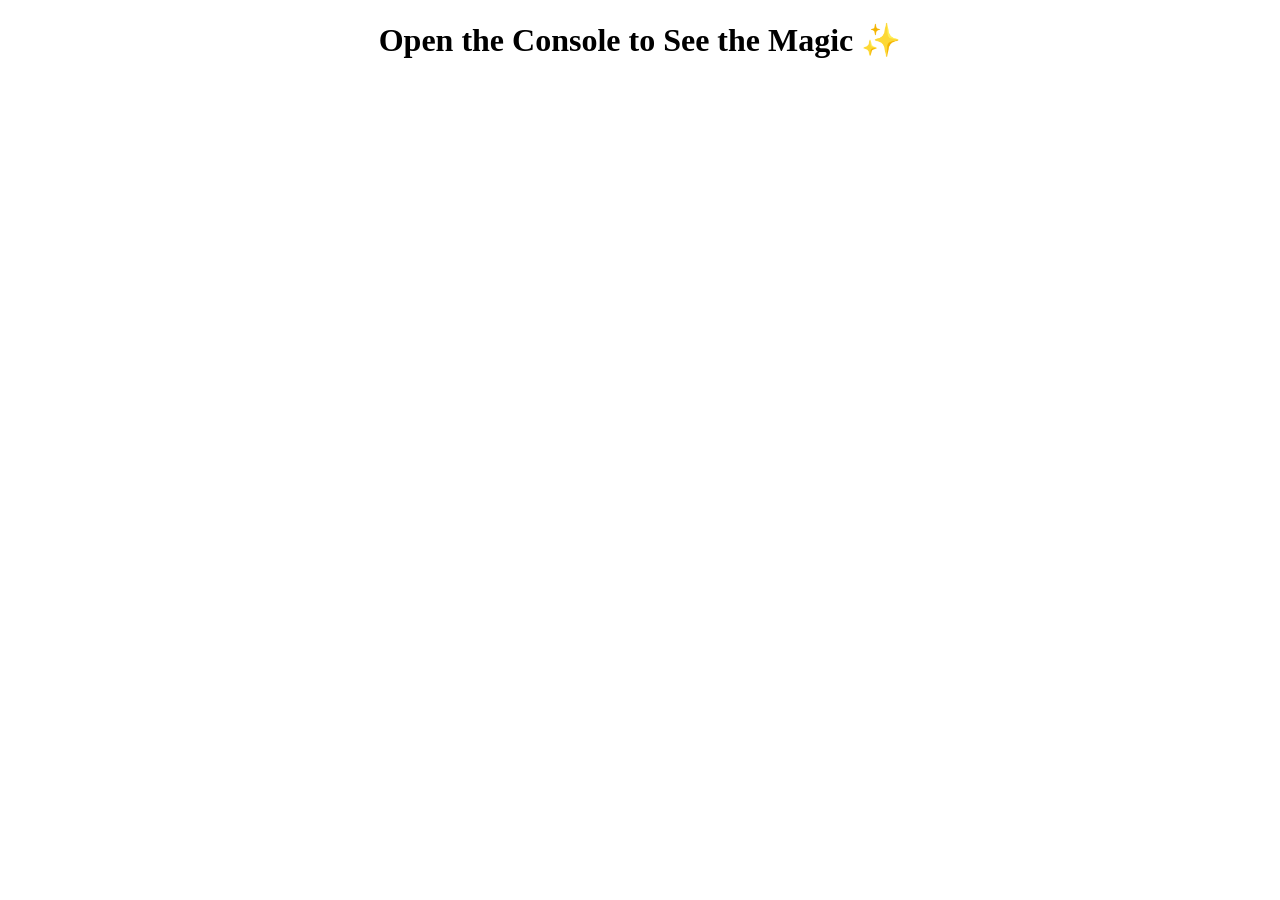
<file: 01-objects-lesson/01-Ins-Objects/index.html>
<!DOCTYPE html>
<html lang="en-gb">

<head>
  <meta charset="UTF-8">
  <meta name="viewport" content="width=device-width, initial-scale=1.0">
  <title>Objects</title>
</head>

<body>
  
  <h1 style="text-align:center">Open the Console to See the Magic ✨</h1>

  <script src="script.js"></script>

</body>
</html>
</file>
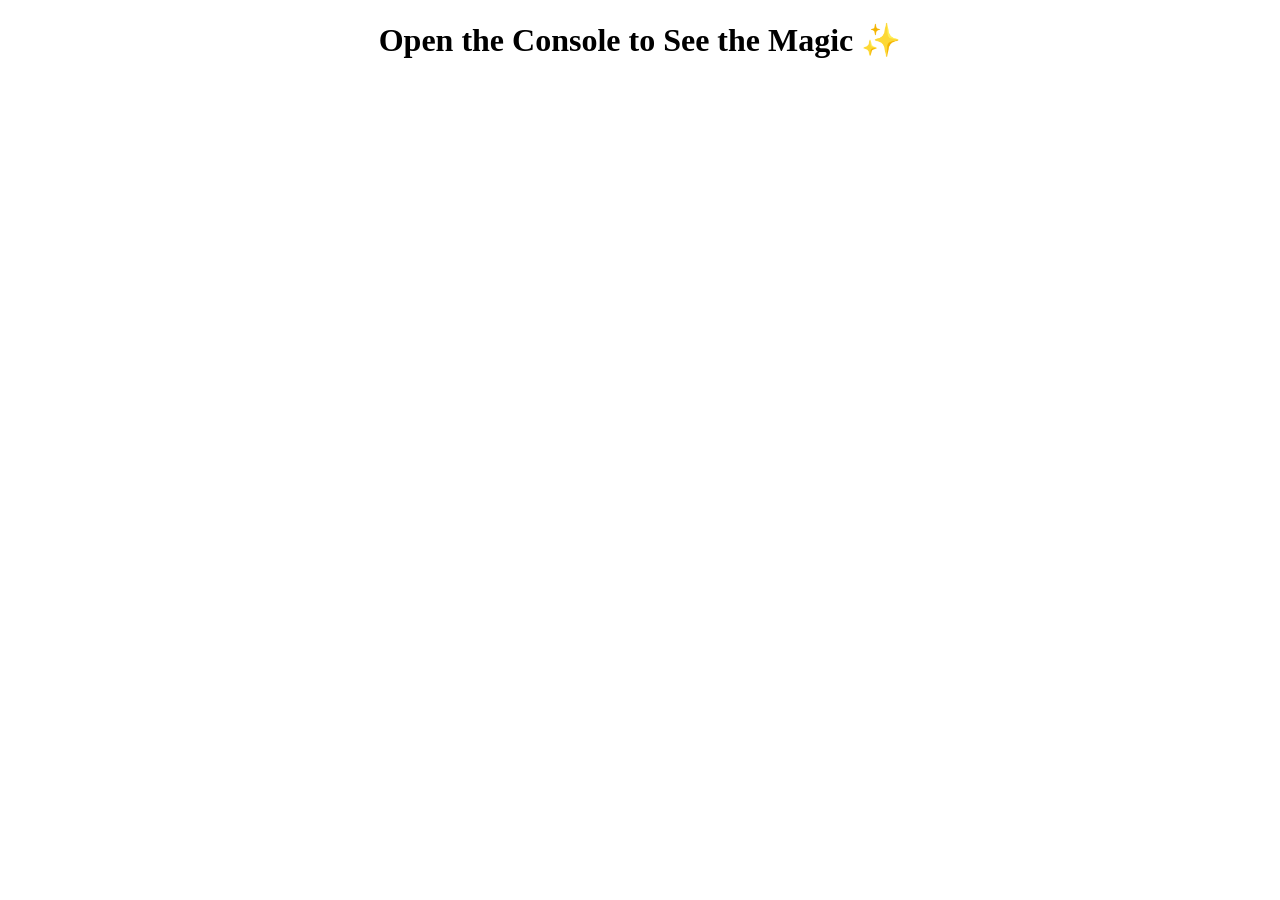
<file: 01-objects-lesson/07-We-Looping-Nested-Data/index.html>
<!DOCTYPE html>
<html lang="en-gb">

<head>
  <meta charset="UTF-8">
  <meta name="viewport" content="width=device-width, initial-scale=1.0">
  <title>Nested Data</title>
</head>

<body>
  
  <h1 style="text-align:center">Open the Console to See the Magic ✨</h1>

  <script src="script.js"></script>

</body>
</html>
</file>
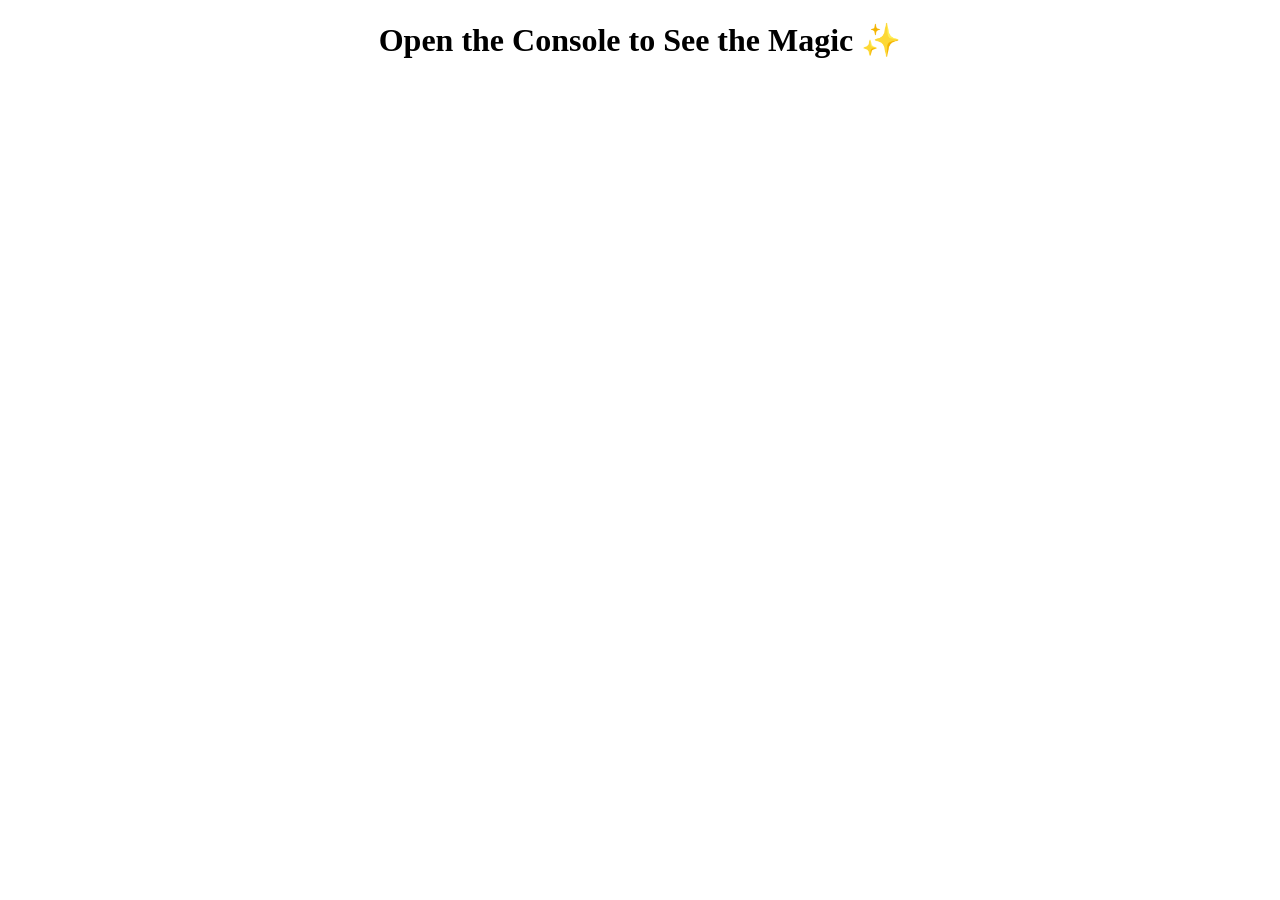
<file: 02-functions-lesson/02-Ins-Functions/index.html>
<!DOCTYPE html>
<html lang="en-gb">

<head>
  <meta charset="UTF-8">
  <meta name="viewport" content="width=device-width, initial-scale=1.0">
  <title>Functions</title>
</head>

<body>
  
  <h1 style="text-align:center">Open the Console to See the Magic ✨</h1>

  <script src="script.js"></script>

</body>
</html>
</file>
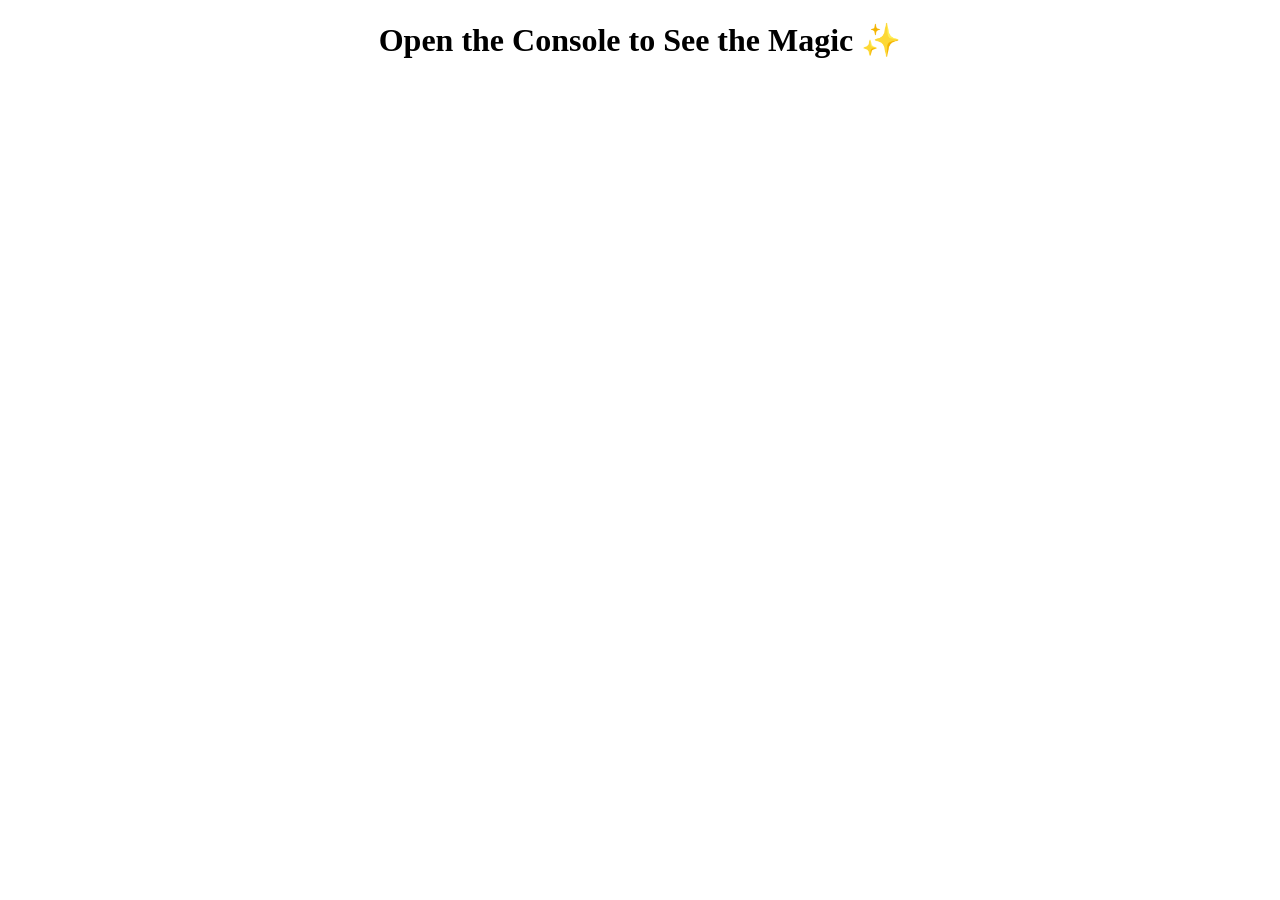
<file: 02-functions-lesson/06-Ins-Scope/index.html>
<!DOCTYPE html>
<html lang="en-gb">

<head>
  <meta charset="UTF-8">
  <meta name="viewport" content="width=device-width, initial-scale=1.0">
  <title>Scope</title>
</head>

<body>
  
  <h1 style="text-align:center">Open the Console to See the Magic ✨</h1>

  <script src="script.js"></script>

</body>
</html>
</file>
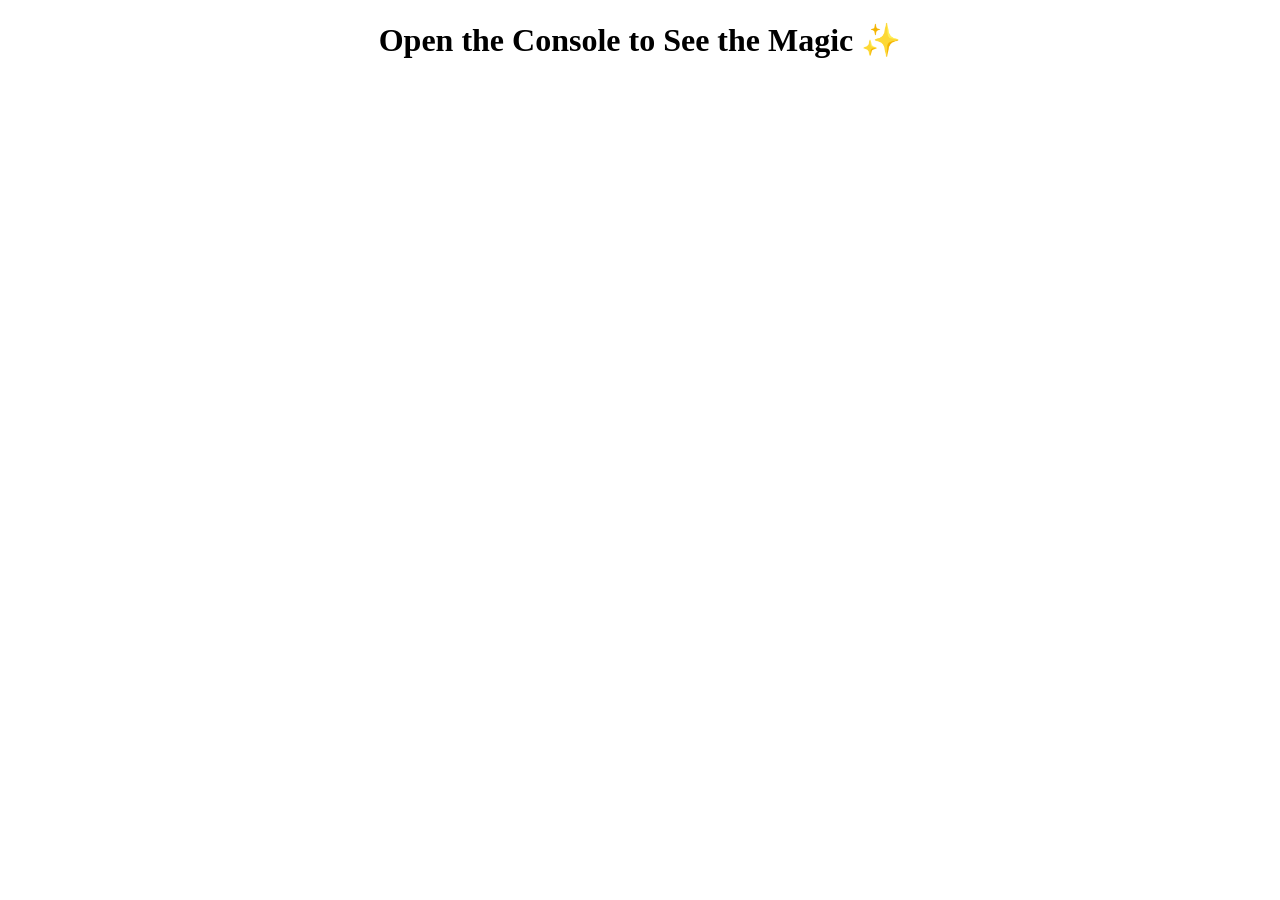
<file: 03-this-custom-methods-lesson/03-Ins-Object-This/index.html>
<!DOCTYPE html>
<html lang="en-gb">

<head>
  <meta charset="UTF-8">
  <meta name="viewport" content="width=device-width, initial-scale=1.0">
  <title>Objects</title>
</head>

<body>
  
  <h1 style="text-align:center">Open the Console to See the Magic ✨</h1>

  <script src="script.js"></script>

</body>
</html>
</file>
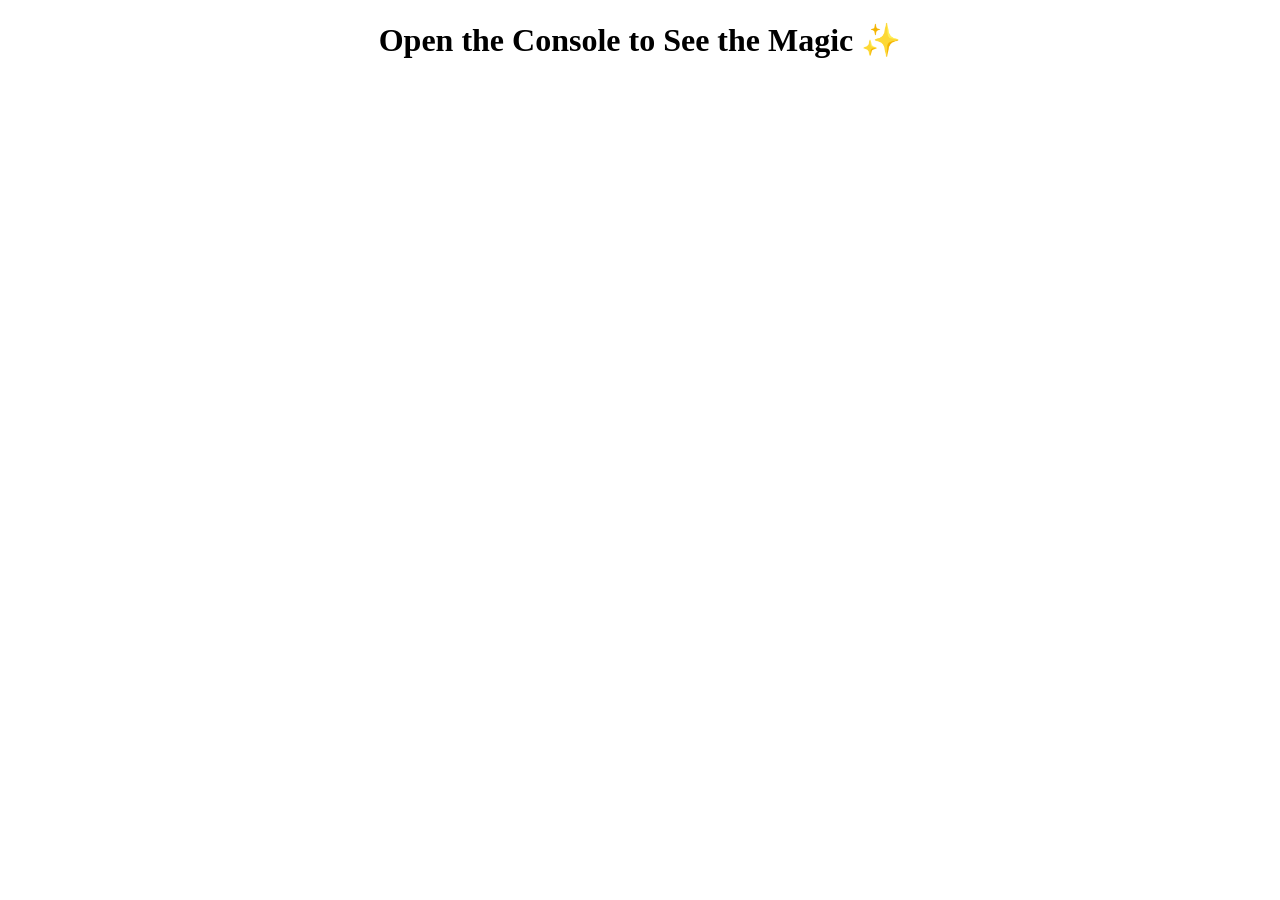
<file: 03-this-custom-methods-lesson/05-Ins-Manipulative-Methods/index.html>
<!DOCTYPE html>
<html lang="en-gb">

<head>
  <meta charset="UTF-8">
  <meta name="viewport" content="width=device-width, initial-scale=1.0">
  <title>Methods</title>
</head>

<body>
  
  <h1 style="text-align:center">Open the Console to See the Magic ✨</h1>

  <script src="script.js"></script>

</body>
</html>
</file>
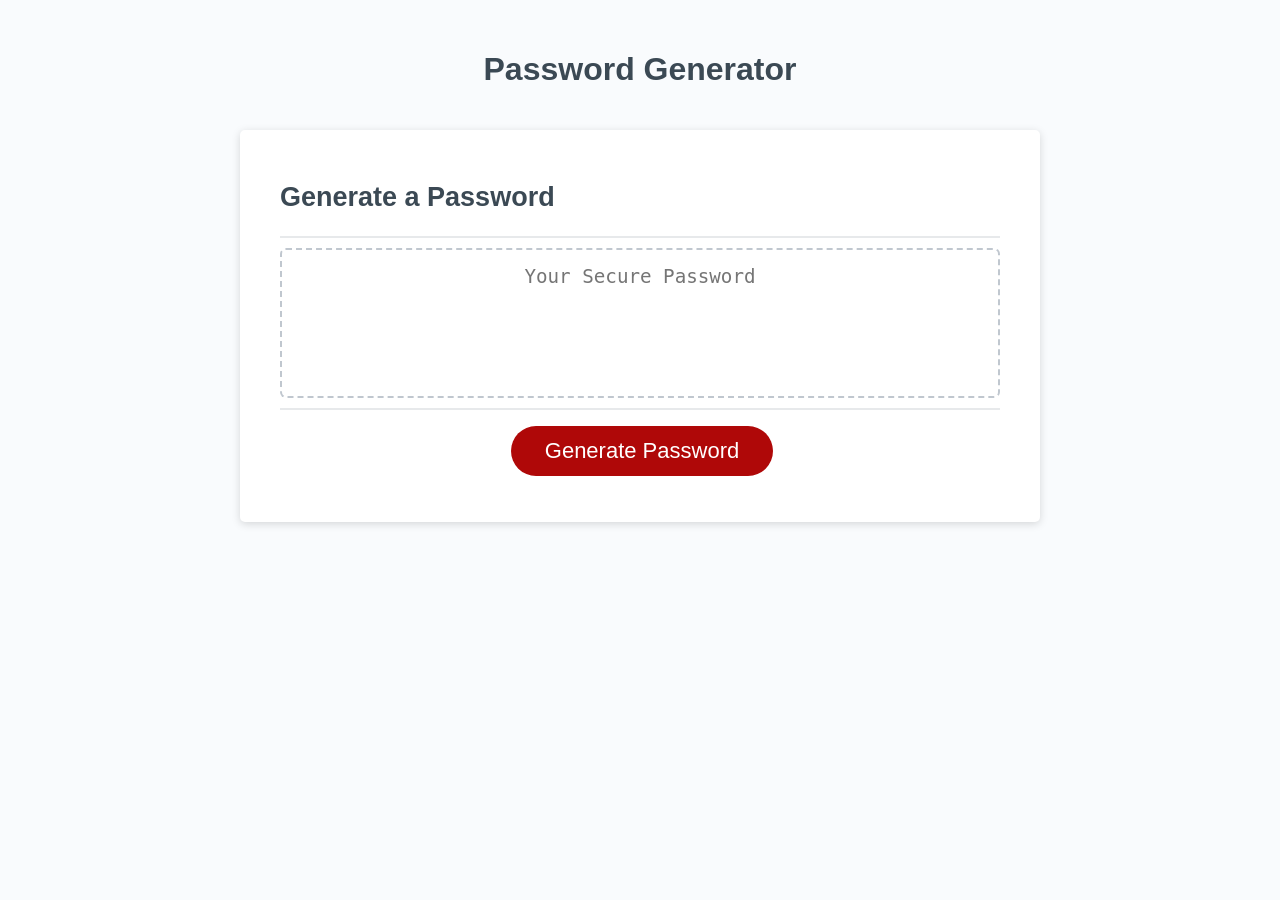
<file: 04-password-generator-lesson/starter/index.html>
<!DOCTYPE html>
<html lang="en-gb">
  <head>
    <meta charset="UTF-8" />
    <meta name="viewport" content="width=device-width, initial-scale=1.0" />
    <meta http-equiv="X-UA-Compatible" content="ie=edge" />
    <title>Password Generator</title>
    <link rel="stylesheet" href="style.css" />
  </head>
  <body>
    <div class="wrapper">
      <header>
        <h1>Password Generator</h1>
      </header>
      <div class="card">
        <div class="card-header">
          <h2>Generate a Password</h2>
        </div>
        <div class="card-body">
          <textarea
            readonly
            id="password"
            placeholder="Your Secure Password"
            aria-label="Generated Password"
          ></textarea>
        </div>
        <div class="card-footer">
          <button id="generate" class="btn">Generate Password</button>
        </div>
      </div>
    </div>
    <script src="script.js"></script>
  </body>
</html>
</file>
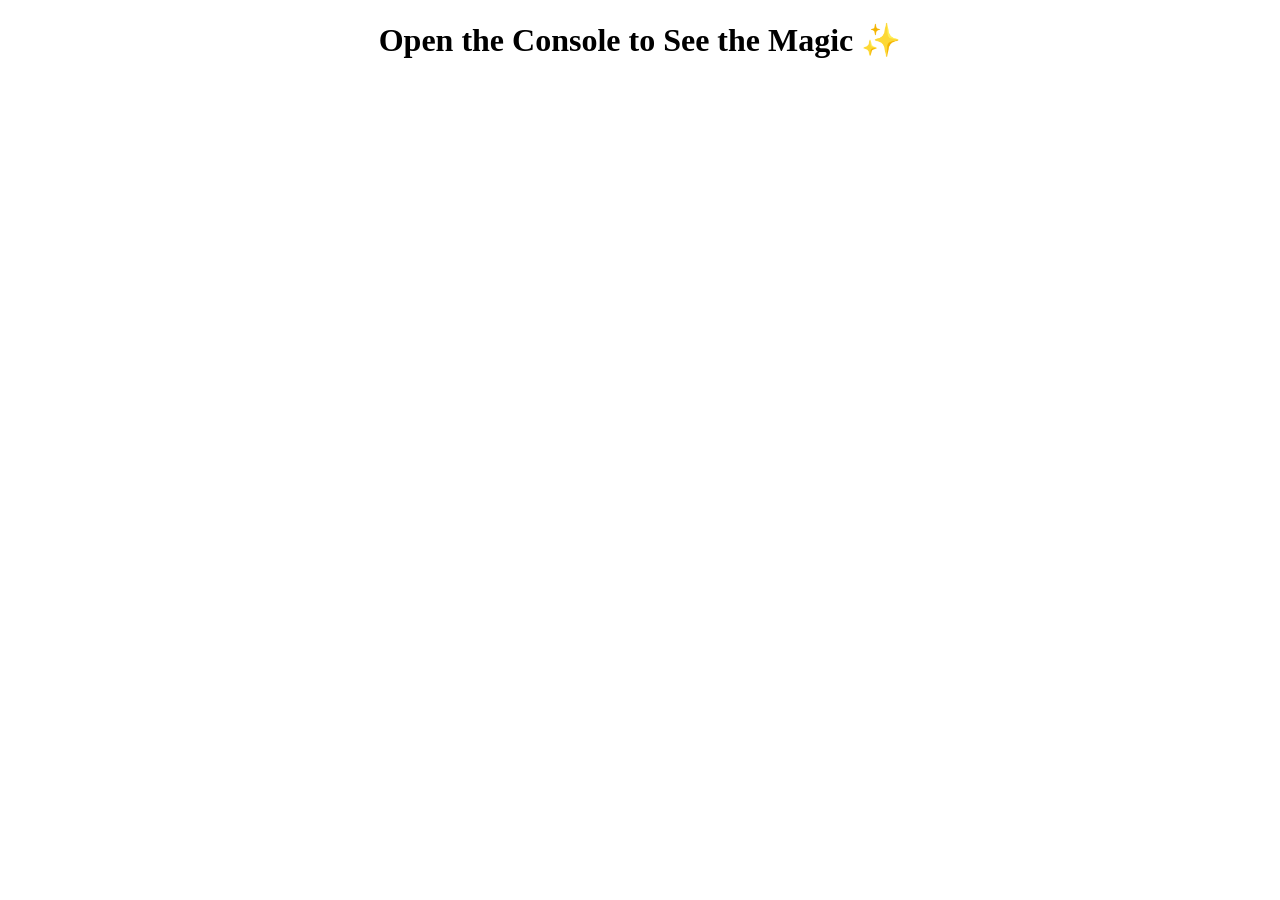
<file: 01-objects-lesson/02-Stu-Objects/starter/index.html>
<!DOCTYPE html>
<html lang="en-gb">

<head>
  <meta charset="UTF-8">
  <meta name="viewport" content="width=device-width, initial-scale=1.0">
  <title>Objects</title>
</head>

<body>
  
  <h1 style="text-align:center">Open the Console to See the Magic ✨</h1>

  <script src="practice.js"></script>

</body>
</html>
</file>
<file: 04-password-generator-lesson/starter/style.css>
*,
*::before,
*::after {
  box-sizing: border-box;
}

html,
body,
.wrapper {
  height: 100%;
  margin: 0;
  padding: 0;
}

body {
  font-family: sans-serif;
  background-color: #f9fbfd;
}

.wrapper {
  padding-top: 30px;
  padding-left: 20px;
  padding-right: 20px;
}

header {
  text-align: center;
  padding: 20px;
  padding-top: 0px;
  color: hsl(206, 17%, 28%);
}

.card {
  background-color: hsl(0, 0%, 100%);
  border-radius: 5px;
  border-width: 1px;
  box-shadow: rgba(0, 0, 0, 0.15) 0px 2px 8px 0px;
  color: hsl(206, 17%, 28%);
  font-size: 18px;
  margin: 0 auto;
  max-width: 800px;
  padding: 30px 40px;
}

.card-header::after {
  content: " ";
  display: block;
  width: 100%;
  background: #e7e9eb;
  height: 2px;
}

.card-body {
  min-height: 100px;
}

.card-footer {
  text-align: center;
}

.card-footer::before {
  content: " ";
  display: block;
  width: 100%;
  background: #e7e9eb;
  height: 2px;
}

.card-footer::after {
  content: " ";
  display: block;
  clear: both;
}

.btn {
  border: none;
  background-color: hsl(360, 91%, 36%);
  border-radius: 25px;
  box-shadow: rgba(0, 0, 0, 0.1) 0px 1px 6px 0px rgba(0, 0, 0, 0.2) 0px 1px 1px
    0px;
  color: hsl(0, 0%, 100%);
  display: inline-block;
  font-size: 22px;
  line-height: 22px;
  margin: 16px 16px 16px 20px;
  padding: 14px 34px;
  text-align: center;
  cursor: pointer;
}

button[disabled] {
  cursor: default;
  background: #c0c7cf;
}

.float-right {
  float: right;
}

#password {
  -webkit-appearance: none;
  -moz-appearance: none;
  appearance: none;
  border: none;
  display: block;
  width: 100%;
  padding-top: 15px;
  padding-left: 15px;
  padding-right: 15px;
  padding-bottom: 85px;
  font-size: 1.2rem;
  text-align: center;
  margin-top: 10px;
  margin-bottom: 10px;
  border: 2px dashed #c0c7cf;
  border-radius: 6px;
  resize: none;
  overflow: hidden;
}

@media (max-width: 690px) {
  .btn {
    font-size: 1rem;
    margin: 16px 0px 0px 0px;
    padding: 10px 15px;
  }

  #password {
    font-size: 1rem;
  }
}

@media (max-width: 500px) {
  .btn {
    font-size: 0.8rem;
  }
}
</file>
